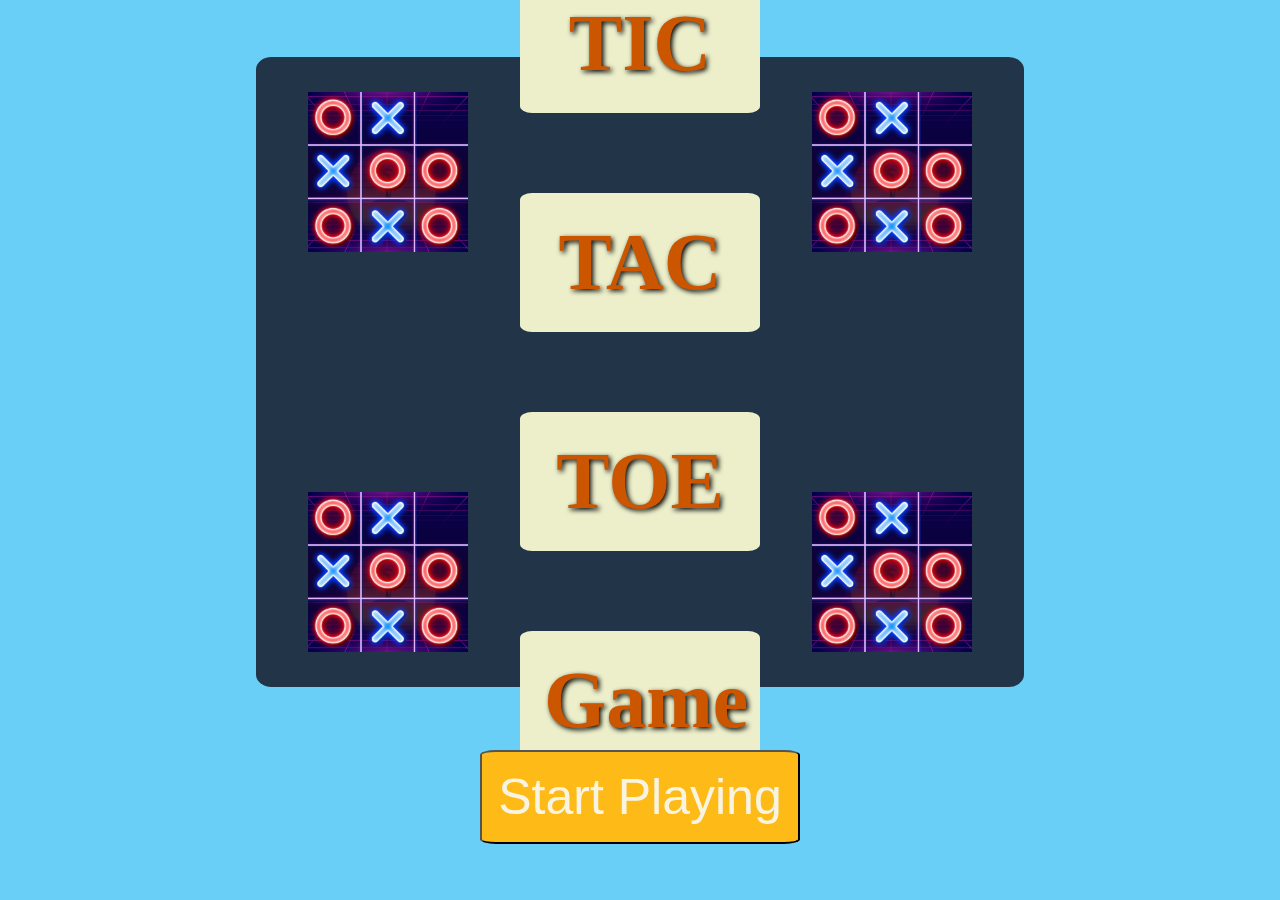
<file: index.html>
<!DOCTYPE html>
<html lang="en">
<head>
    <meta charset="UTF-8">
    <meta name="viewport" content="width=device-width, initial-scale=1.0">
    <title>Home Page</title>
    <link rel="stylesheet" href="style.css">
</head>
<body>

    <div class="container1">
        <div class="div1-1">
            <div class="img_div">
                <img src="Tic Tac Toe.jpg" alt="game_img" id="img1">
                <img src="Tic Tac Toe.jpg" alt="game_img" id="img2">
            </div>
            <div id="game_name">
                <h1 class="TTTG" id="TIC">TIC</h1>
                <h1 class="TTTG" id="TAC">TAC</h1>
                <h1 class="TTTG" id="TOE">TOE</h1>
                <h1 class="TTTG" id="Game">Game</h1>
            </div>
            <div class="img_div">
                <img src="Tic Tac Toe.jpg" alt="game_img" id="img1">
                <img src="Tic Tac Toe.jpg" alt="game_img" id="img2">
            </div>
            
            
        </div>
        <div class="button_div">
            <a href="index2.html"><button id="Strt_button">Start Playing</button></a>
        </div>
    </div>
    <script src="script.js"></script>
</body>
</html>
</file>
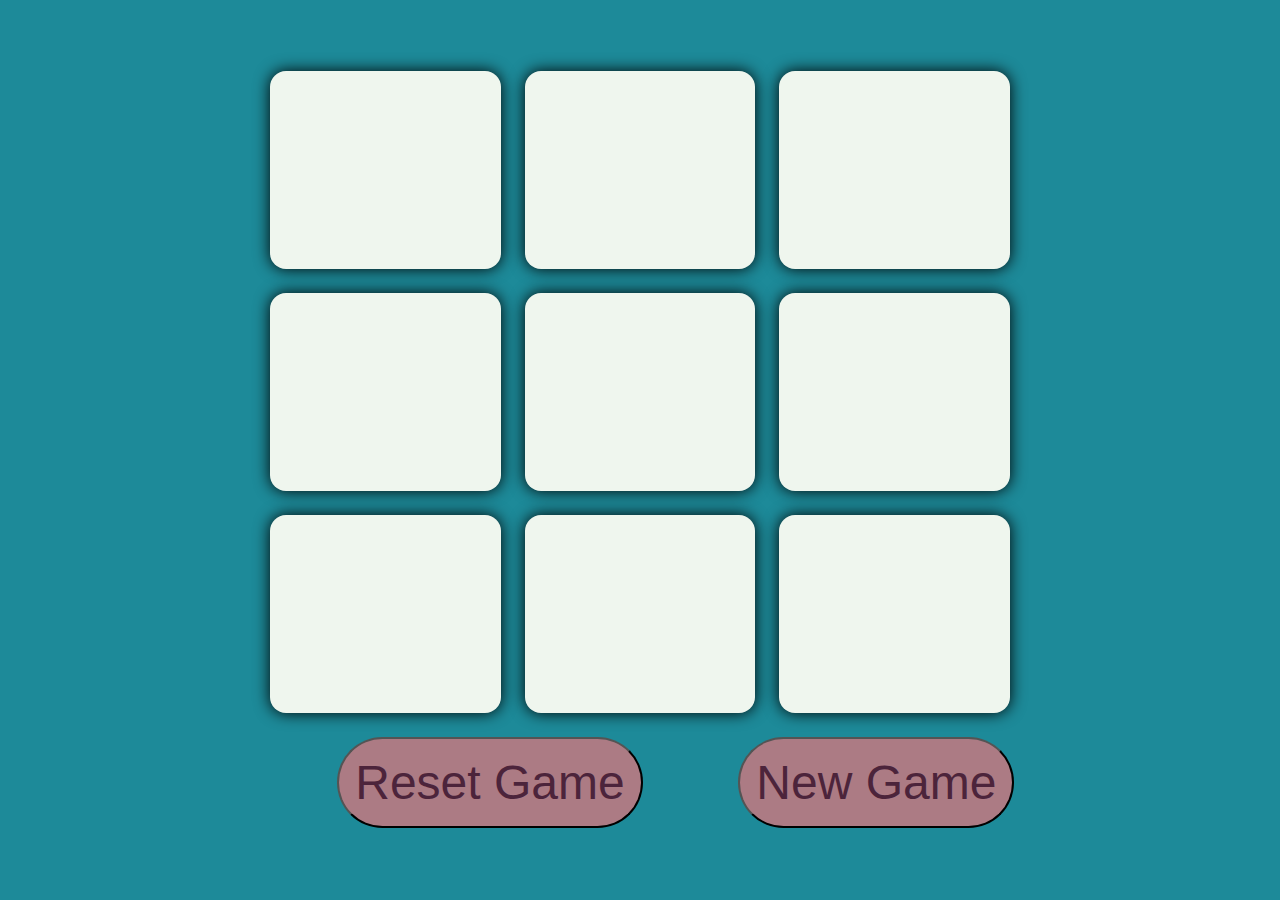
<file: index2.html>
<!DOCTYPE html>
<html lang="en">
<head>
    <meta charset="UTF-8">
    <meta name="viewport" content="width=device-width, initial-scale=1.0">
    <title>Tic_Tac_Toe</title>
    <link rel="stylesheet" href="style.css">
</head>
<body id="body_index2">
    
    <main>
        <div class="container2">
            <div class="message_container">
                <p id="message">Winner</p>
            </div>
            <div class="game">
                <button class="box"></button>
                <button class="box"></button>
                <button class="box"></button>
                <button class="box"></button>
                <button class="box"></button>
                <button class="box"></button>
                <button class="box"></button>
                <button class="box"></button>
                <button class="box"></button>
                <button id="reset_button">Reset Game</button>
                <button id="new_button">New Game</button>
            </div>
        </div>
    </main>

    <script src="script.js"></script>
    
</body>
</html>
</file>
<file: style.css>
/* index.html */
*{
    margin: 0px;
    padding: 0px;
    box-sizing: border-box;
}
.container1{
    height: 100vh;
    width: 100vw;
    background-color: rgb(106, 207, 247);
    display: flex;
    flex-direction: column;
    justify-content: center;
    align-items: center;
    gap: 7%;
}

.div1-1{
    width:60%;
    height: 70%;
    display: flex;
    flex-direction: row;
    justify-content:space-evenly;
    align-items: center;
    background-color: rgb(33, 52, 72);
    border-radius: 2%;
}
.div1-1:hover{
    transform: scale(1.01,1.01);
}
#game_name{
    display: flex;
    flex-direction: column;
    align-items: center;
    gap: 5rem;
}
.img_div{
    display: flex;
    flex-direction: column;
    gap: 15rem;
}
.TTTG{
    font-size: 5rem;
    color: rgb(204, 85, 0);
    background-color: rgb(236, 239, 202);
    border-radius: 5%;
    padding: 1.5rem;
    width: 15rem;
    text-shadow: 2px 2px 5px #000;
    text-align: center;
}
#img2,#img1{        
    width: 10rem;
}
#Strt_button{
    font-size: 50px;
    border-radius: 5%;
    padding: 1rem;
    background-color: rgb(254, 186, 23);
    color: rgb(248, 244, 225);
}
#Strt_button:hover{
    transform: scale(1.01,1.01);
}
@media(max-width: 1000px){
    #img1,#img2{
        width: 7rem;
    }
    .TTTG{
        width: 9rem;
        font-size: 2rem;
    }
}
@media(max-width: 800px){
    #img1,#img2{
        width: 4rem;
    }
    .TTTG{
        width: 12rem;
        font-size: 1.5rem;
    }
}
@media(max-width: 600px){
    #img1,#img2{
        width: 3rem;
    }
    .TTTG{
        width: 6rem;
        font-size: 1rem;
    }
}




/* index2.html */
#body_index2{
    background-color: #1D8A99;
}
.container2{
    display: flex;
    flex-direction: column;
    gap: 2rem;
    align-items: center;
    justify-content: center;
    width: 100vw;
    height: 100vh;
    padding-bottom: 8rem;

}
.game{
    width:70vw;
    height: 70vh;
    display: flex;
    flex-wrap: wrap;
    justify-content: center;
    align-items: center;
    gap: 1.5rem;
    
}
.box{
    height: 22vh;
    width: 18vw;
    background-color: #EFF6EE; 
    border-radius: 1rem;
    border: none;
    box-shadow: 0 0 1rem rgb(0, 0, 0);
    font-size: 6rem;
    color: #203d7b;
    text-shadow: 1px 1px 2px rgb(255, 148, 60) ;
}
#reset_button,#new_button{
    padding: 1rem;
    border-radius: 3rem;
    background-color: #AC7B84;
    color: #4C243B;
    font-size: 3rem;
    margin-left: 8%;
    
}


.message_container{
    background-color: #2283f3;
    padding: 1rem;
    font-size: 3rem;
    border-radius: 2rem;
    text-shadow: 1px 1px 2px #000;
    display: none;
} 



@media (max-width: 1000px) {
    #reset_button,#new_button {
        font-size: 2rem; 
        padding: 0.9rem; 
    }
}
@media (max-width: 800px) {
    #reset_button,#new_button {
        font-size: 1rem; 
        padding: 0.8rem; 
    }
}

@media (max-width: 600px){
    .message_container{
        margin-top: 50px;
    }
}
</file>
